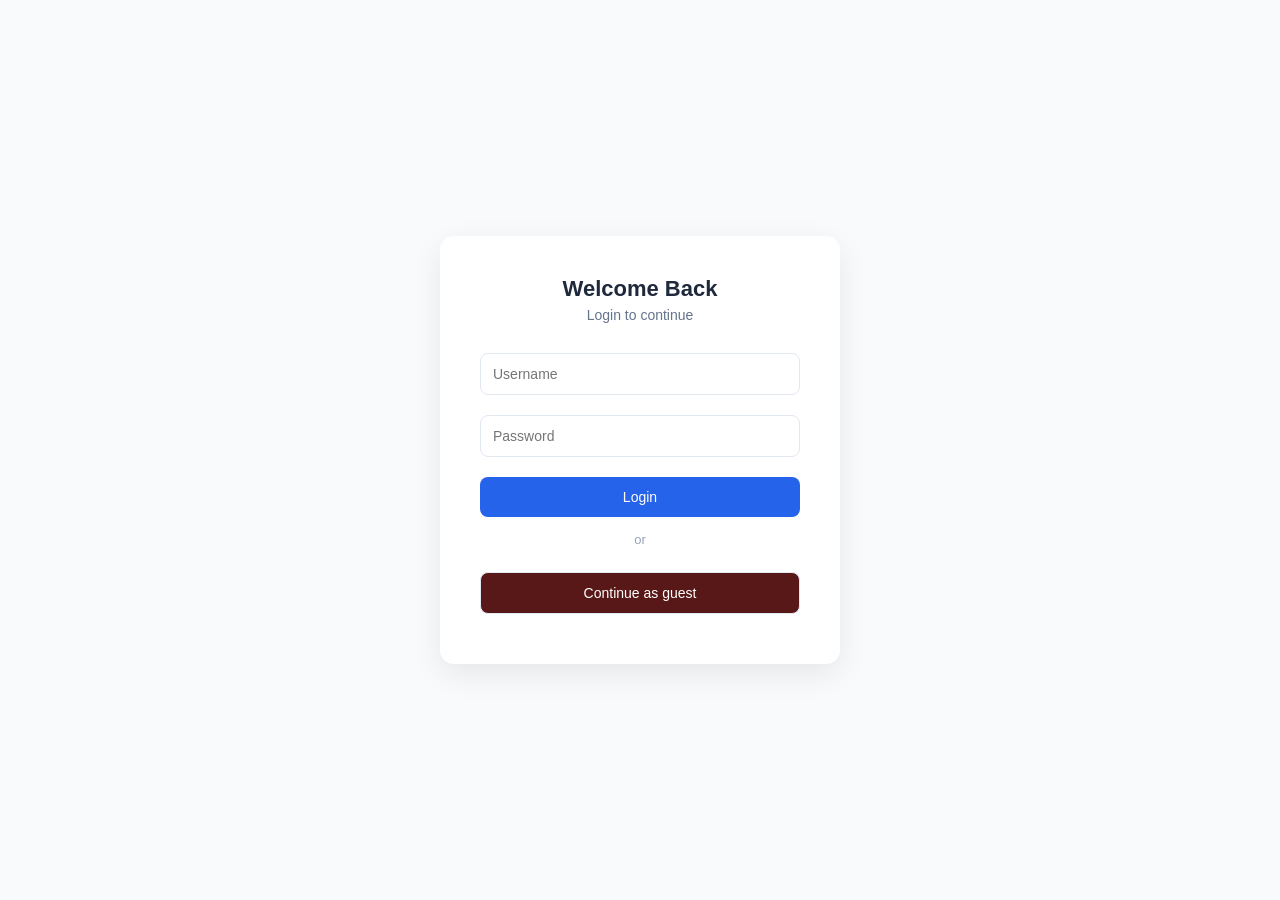
<file: index.html>
<!DOCTYPE html>
<html>
<head>
    <title>Dashboard</title>
    <link rel="stylesheet" href="style.css">
</head>

<body onload="checkLogin(); showRole();">

<div class="sidebar">
    <h2>📊 Dashboard</h2>
    <a href="index.html">🏠 Home</a>
    <a href="attendance.html">📅 Attendance</a>
    <a href="reports.html">📊 Reports</a>
    <a href="students.html">👤 Students</a>
</div>

<div class="main">

    <div class="header">
        <h1>Dashboard</h1>
        <button onclick="logout()">Logout</button>
    </div>

    <div class="card">
        <h3 id="roleText"></h3>
        <p>Welcome back 👋</p>
    </div>

</div>

<script src="script.js"></script>

</body>
</html>
</file>
<file: style.css>
/* ---------- RESET ---------- */
* {
    margin: 0;
    padding: 0;
    box-sizing: border-box;
    font-family: 'Inter', 'Segoe UI', sans-serif;
}

/* ---------- BODY ---------- */
body {
    display: flex;
    background: #f1f5f9;
    color: #1e293b;
}

/* ---------- SIDEBAR ---------- */
.sidebar {
    width: 230px;
    background: #0f172a;
    color: white;
    height: 100vh;
    padding: 25px;
}

.sidebar h2 {
    margin-bottom: 40px;
    font-size: 20px;
}

.sidebar a {
    display: block;
    padding: 12px;
    margin-bottom: 10px;
    color: #cbd5e1;
    text-decoration: none;
    border-radius: 8px;
    transition: 0.2s;
}

.sidebar a:hover {
    background: #1e293b;
    color: white;
}

/* ---------- MAIN ---------- */
.main {
    flex: 1;
    padding: 30px;
}

/* ---------- HEADER ---------- */
.header {
    display: flex;
    justify-content: space-between;
    align-items: center;
    margin-bottom: 25px;
}

.header h1 {
    font-size: 22px;
    font-weight: 600;
}

/* ---------- BUTTON ---------- */
button {
    padding: 8px 14px;
    border-radius: 8px;
    border: none;
    cursor: pointer;
    background: #2563eb;
    color: white;
    font-size: 14px;
}

button:hover {
    background: #1d4ed8;
}

/* ---------- CARD ---------- */
.card {
    background: white;
    border-radius: 12px;
    padding: 20px;
    margin-top: 20px;
    box-shadow: 0 4px 12px rgba(0,0,0,0.05);
}

/* ---------- TABLE ---------- */
table {
    width: 100%;
    border-collapse: collapse;
}

th {
    text-align: left;
    padding: 12px;
    font-size: 14px;
    color: #64748b;
}

td {
    padding: 12px;
    border-top: 1px solid #e2e8f0;
}

/* ---------- INPUT ---------- */
input {
    padding: 10px;
    border-radius: 8px;
    border: 1px solid #cbd5e1;
    margin-right: 10px;
}

/* ---------- LOGIN PAGE ---------- */
.login-body {
    display: flex;
    justify-content: center;
    align-items: center;
    height: 100vh;
}

.login-card {
    background: white;
    padding: 35px;
    border-radius: 14px;
    width: 320px;
    box-shadow: 0 10px 30px rgba(0,0,0,0.1);
}

.login-card h1 {
    margin-bottom: 20px;
}

.login-card button {
    width: 100%;
}

.error {
    color: red;
    margin-top: 10px;
}

/* ---------- LOGIN PAGE ---------- */
.login-page {
    height: 100vh;
    display: flex;
    justify-content: center;
    align-items: center;
    background: #f8fafc;
}

/* ---------- WRAPPER ---------- */
.login-wrapper {
    width: 100%;
    max-width: 400px;
}

/* ---------- LOGIN BOX ---------- */
.login-box {
    background: white;
    padding: 40px;
    border-radius: 14px;
    box-shadow: 0 10px 30px rgba(0,0,0,0.08);
    text-align: center;
}

/* ---------- TITLE ---------- */
.login-box h1 {
    font-size: 22px;
    margin-bottom: 5px;
}

.sub {
    font-size: 14px;
    color: #64748b;
    margin-bottom: 20px;
}

/* ---------- INPUT ---------- */
.login-box input {
    width: 100%;
    padding: 12px;
    margin: 10px 0;
    border-radius: 8px;
    border: 1px solid #e2e8f0;
    font-size: 14px;
}

.login-box input:focus {
    border-color: #2563eb;
    outline: none;
}

/* ---------- BUTTONS ---------- */
.primary-btn {
    width: 100%;
    padding: 12px;
    margin-top: 10px;
    border-radius: 8px;
    border: none;
    background: #2563eb;
    color: white;
    font-weight: 500;
    cursor: pointer;
}

.primary-btn:hover {
    background: #1d4ed8;
}

.secondary-btn {
    width: 100%;
    padding: 12px;
    margin-top: 10px;
    border-radius: 8px;
    border: 1px solid #e2e8f0;
    background: rgb(89, 24, 24);
    cursor: pointer;
}

/* ---------- DIVIDER ---------- */
.divider {
    margin: 15px 0;
    color: #94a3b8;
    font-size: 13px;
}

/* ---------- ERROR ---------- */
.error {
    color: red;
    font-size: 13px;
    margin-top: 10px;
}
/* ---------- STUDENT FORM ---------- */
.student-form {
    margin-bottom: 20px;
}

.student-form input {
    padding: 10px;
    width: 250px;
    border-radius: 8px;
    border: 1px solid #cbd5e1;
}

.student-form button {
    margin-left: 10px;
}

/* ---------- TABLE IMPROVEMENT ---------- */
table {
    width: 100%;
}

th {
    text-align: left;
    color: #64748b;
    font-size: 14px;
}

td {
    padding: 12px;
}

/* ---------- DELETE BUTTON ---------- */
.danger {
    background: #ef4444;
}

.danger:hover {
    background: #dc2626;
}
</file>
